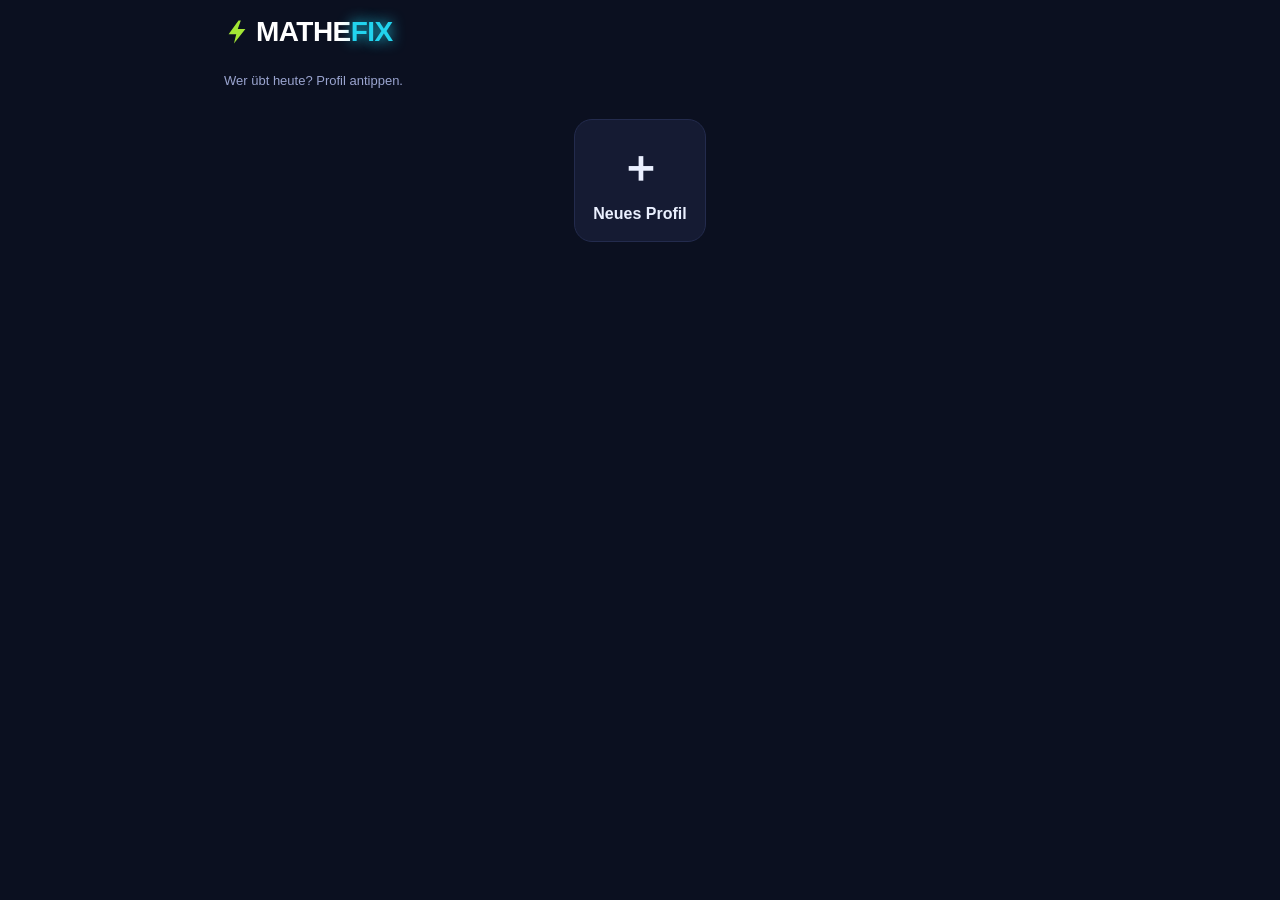
<file: index.html>
<!doctype html>
<html lang="de">
  <head>
    <meta charset="UTF-8" />
    <meta name="viewport" content="width=device-width, initial-scale=1.0, user-scalable=no" />
    <meta name="theme-color" content="#0B1020" />
    <link
      rel="icon"
      href="data:image/svg+xml,%3Csvg xmlns='http://www.w3.org/2000/svg' viewBox='0 0 34 34'%3E%3Crect width='34' height='34' rx='8' fill='%230B1020'/%3E%3Cpolygon points='19,4 8,20 15,20 13,30 26,13 17,13 21,4' fill='%23A3E635'/%3E%3C/svg%3E"
    />
    <link rel="manifest" href="manifest.webmanifest" />
    <title>Mathefix</title>
    <link rel="stylesheet" href="css/app.css" />
    <script defer src="js/app.js"></script>
  </head>
  <body>
    <div id="app">
      <div class="laden">
        <div class="laden-logo">MATHE<b>FIX</b></div>
        <p>wird geladen …</p>
      </div>
    </div>
  </body>
</html>
</file>
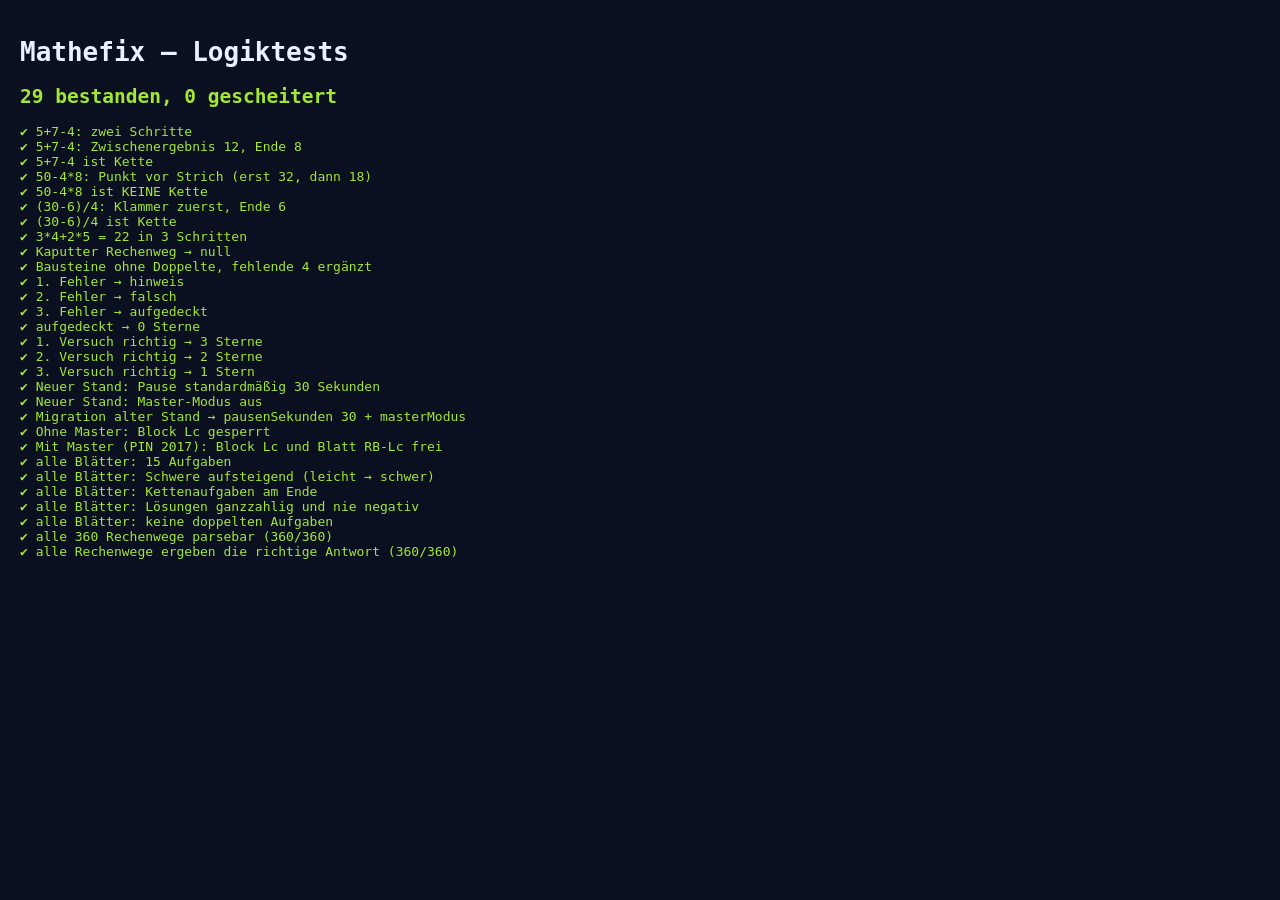
<file: tests.html>
<!doctype html>
<html lang="de">
  <head>
    <meta charset="UTF-8" />
    <title>Mathefix – Logiktests</title>
    <link rel="stylesheet" href="css/app.css" />
    <script defer src="js/app.js"></script>
    <style>
      body { padding: 20px; font-family: monospace; }
      .ok { color: #a3e635; }
      .fehler { color: #fb923c; font-weight: bold; }
    </style>
  </head>
  <body>
    <div id="app" style="display:none"></div>
    <h1>Mathefix – Logiktests</h1>
    <div id="ergebnisse">läuft …</div>
    <script>
      window.addEventListener("load", async () => {
        const ausgabe = document.getElementById("ergebnisse");
        ausgabe.textContent = "";
        let bestanden = 0, gescheitert = 0;
        const pruefe = (name, bedingung) => {
          const z = document.createElement("div");
          z.className = bedingung ? "ok" : "fehler";
          z.textContent = (bedingung ? "✔ " : "✘ ") + name;
          ausgabe.append(z);
          bedingung ? bestanden++ : gescheitert++;
        };

        // --- Rechenweg-Parser ---
        const s1 = rechenwegSchritte(rechenwegParsen("5 + 7 - 4"));
        pruefe("5+7-4: zwei Schritte", s1.length === 2);
        pruefe("5+7-4: Zwischenergebnis 12, Ende 8", s1[0].ergebnis === 12 && s1[1].ergebnis === 8);
        pruefe("5+7-4 ist Kette", schritteSindKette(s1));
        const s2 = rechenwegSchritte(rechenwegParsen("50 - 4 * 8"));
        pruefe("50-4*8: Punkt vor Strich (erst 32, dann 18)", s2[0].ergebnis === 32 && s2[1].ergebnis === 18);
        pruefe("50-4*8 ist KEINE Kette", !schritteSindKette(s2));
        const s3 = rechenwegSchritte(rechenwegParsen("(30 - 6) / 4"));
        pruefe("(30-6)/4: Klammer zuerst, Ende 6", s3[0].ergebnis === 24 && s3[1].ergebnis === 6);
        pruefe("(30-6)/4 ist Kette", schritteSindKette(s3));
        const s4 = rechenwegSchritte(rechenwegParsen("3 * 4 + 2 * 5"));
        pruefe("3*4+2*5 = 22 in 3 Schritten", s4.length === 3 && s4[2].ergebnis === 22);
        pruefe("Kaputter Rechenweg → null", rechenwegParsen("5 + + 3") === null);

        // --- Bausteine ---
        const bz = bausteinZahlen({ geschichte: "Elif hat 5 Zuckerl und 5 Kekse, dazu 7.", frage: "Wie viele?", rechenweg: "5 + 7 - 4" });
        pruefe("Bausteine ohne Doppelte, fehlende 4 ergänzt", bz.join(",") === "5,7,4");

        // --- Versuchslogik: 1. Fehler → Tipp, 3. Fehler → aufgedeckt ---
        const aufgabe = { antwort: 8 };
        let z = Wn();
        pruefe("1. Fehler → hinweis", Gn(z, aufgabe, 9) === "hinweis" && z.hinweisSichtbar);
        pruefe("2. Fehler → falsch", Gn(z, aufgabe, 7) === "falsch");
        pruefe("3. Fehler → aufgedeckt", Gn(z, aufgabe, 6) === "aufgedeckt" && z.aufgedeckt);
        pruefe("aufgedeckt → 0 Sterne", ge(z) === 0);
        z = Wn(); Gn(z, aufgabe, 8);
        pruefe("1. Versuch richtig → 3 Sterne", ge(z) === 3);
        z = Wn(); Gn(z, aufgabe, 9); Gn(z, aufgabe, 8);
        pruefe("2. Versuch richtig → 2 Sterne", ge(z) === 2);
        z = Wn(); Gn(z, aufgabe, 9); Gn(z, aufgabe, 7); Gn(z, aufgabe, 8);
        pruefe("3. Versuch richtig → 1 Stern", ge(z) === 1);

        // --- Pause & Master-Modus ---
        pruefe("Neuer Stand: Pause standardmäßig 30 Sekunden", zn().eltern.pausenSekunden === 30);
        pruefe("Neuer Stand: Master-Modus aus", zn().eltern.masterModus === false);
        const alt = { version: 1, kinder: [], eltern: { pausenMinuten: 1 } };
        be(alt);
        pruefe("Migration alter Stand → pausenSekunden 30 + masterModus", alt.eltern.pausenSekunden === 30 && alt.eltern.masterModus === false);
        const testkind = Sn("Test", "🤖");
        pruefe("Ohne Master: Block Lc gesperrt", q(testkind, "Lc") === false);
        masterModus = true;
        pruefe("Mit Master (PIN 2017): Block Lc und Blatt RB-Lc frei", q(testkind, "Lc") === true && q(testkind, "RB-Lc") === true);
        masterModus = false;

        // --- Rechenblatt-Generator: leicht → schwer ---
        const regeln = await fetch("data/rechenblatt_regeln.json").then(r => r.json());
        const gruppen = ["A", "B", "C", "D", "E", "F", "G", "H", "I", "J", "K", "L"];
        let aufsteigend = true, anzahlOk = true, kettenHinten = true, ganzzahlig = true, unikat = true;
        for (const g of gruppen)
          for (const seed of [1, 7, 42, 99, 12345]) {
            const blatt = Un(regeln[g], seed);
            anzahlOk &&= blatt.length === regeln[g].anzahl;
            aufsteigend &&= blatt.every((a, i) => i === 0 || a.schwere >= blatt[i - 1].schwere);
            const ersteKette = blatt.findIndex(a => a.kette);
            kettenHinten &&= ersteKette < 0 || blatt.slice(ersteKette).every(a => a.kette);
            ganzzahlig &&= blatt.every(a => Number.isInteger(a.loesung) && a.loesung >= 0);
            unikat &&= new Set(blatt.map(a => a.term)).size === blatt.length;
          }
        pruefe("alle Blätter: 15 Aufgaben", anzahlOk);
        pruefe("alle Blätter: Schwere aufsteigend (leicht → schwer)", aufsteigend);
        pruefe("alle Blätter: Kettenaufgaben am Ende", kettenHinten);
        pruefe("alle Blätter: Lösungen ganzzahlig und nie negativ", ganzzahlig);
        pruefe("alle Blätter: keine doppelten Aufgaben", unikat);

        // --- Alle 360 Rechenwege der Textaufgaben sind parsebar und stimmen ---
        const aufgaben = await fetch("data/aufgaben.json").then(r => r.json());
        let parsebar = 0, korrekt = 0;
        for (const a of aufgaben) {
          const baum = rechenwegParsen(a.rechenweg);
          if (!baum) continue;
          parsebar++;
          const schritte = rechenwegSchritte(baum);
          schritte[schritte.length - 1].ergebnis === a.antwort && korrekt++;
        }
        pruefe(`alle 360 Rechenwege parsebar (${parsebar}/360)`, parsebar === 360);
        pruefe(`alle Rechenwege ergeben die richtige Antwort (${korrekt}/360)`, korrekt === 360);

        const fazit = document.createElement("h2");
        fazit.className = gescheitert === 0 ? "ok" : "fehler";
        fazit.textContent = `${bestanden} bestanden, ${gescheitert} gescheitert`;
        ausgabe.prepend(fazit);
      });
    </script>
  </body>
</html>
</file>
<file: css/app.css>
:root {
    --grund: #0b1020;
    --karte: #151b33;
    --karte2: #1c2445;
    --rand: #232b4d;
    --rand2: #2a3563;
    --text: #eaf0ff;
    --text-leise: #9aa4cf;
    --cyan: #22d3ee;
    --lime: #a3e635;
    --pink: #f472b6;
    --orange: #fb923c;
    --violett: #a78bfa;
    --gold: #facc15;
    --rot: #fb7185;
    --eingabe: #0f1530
}

* {
    box-sizing: border-box;
    -webkit-tap-highlight-color: transparent
}

html,
body {
    margin: 0;
    padding: 0;
    height: 100%
}

body {
    background: var(--grund);
    color: var(--text);
    font-family: Segoe UI, Roboto, Helvetica Neue, sans-serif;
    overscroll-behavior: none
}

#app {
    min-height: 100vh;
    min-height: 100dvh;
    display: flex;
    flex-direction: column
}

button {
    font-family: inherit
}

.laden {
    flex: 1;
    display: flex;
    flex-direction: column;
    align-items: center;
    justify-content: center;
    gap: 10px;
    min-height: 100vh;
    color: var(--text-leise)
}

.laden-logo,
.logo {
    font-weight: 900;
    font-size: 28px;
    letter-spacing: -.02em;
    color: #fff
}

.laden-logo b,
.logo b {
    color: var(--cyan);
    text-shadow: 0 0 14px var(--cyan)
}

.logo-blitz {
    width: 26px;
    height: 26px;
    vertical-align: -4px;
    margin-right: 6px
}

.schirm {
    flex: 1;
    display: flex;
    flex-direction: column;
    width: 100%;
    max-width: 860px;
    margin: 0 auto;
    padding: 12px 14px 20px
}

.kopf {
    display: flex;
    justify-content: space-between;
    align-items: center;
    gap: 10px;
    padding: 4px 0 12px
}

.kopf .rechts {
    display: flex;
    gap: 8px;
    align-items: center
}

.karte {
    background: var(--karte);
    border: 1px solid var(--rand);
    border-radius: 16px;
    padding: 14px 16px;
    margin-bottom: 12px
}

.knopf {
    background: var(--karte2);
    border: 1px solid var(--rand2);
    color: var(--text);
    border-radius: 12px;
    padding: 10px 16px;
    font-size: 16px;
    font-weight: 700;
    cursor: pointer;
    transition: transform .06s ease
}

.knopf:active {
    transform: scale(.97)
}

.knopf.primaer {
    background: var(--cyan);
    color: var(--grund);
    border-color: var(--cyan);
    box-shadow: 0 0 16px #22d3ee8c
}

.knopf.gruen {
    background: var(--lime);
    color: var(--grund);
    border-color: var(--lime);
    box-shadow: 0 0 14px #a3e63573
}

.knopf.leise {
    background: transparent;
    border-color: var(--rand2);
    color: var(--text-leise)
}

.knopf.gross {
    font-size: 19px;
    padding: 14px 26px
}

.knopf:disabled {
    opacity: .4;
    cursor: default
}

.hinweis-leise {
    color: var(--text-leise);
    font-size: 13px
}

.abstand {
    flex: 1
}

.profil-gitter {
    display: flex;
    flex-wrap: wrap;
    gap: 14px;
    justify-content: center;
    margin-top: 18px
}

.profil-knopf {
    width: 132px;
    padding: 18px 10px;
    text-align: center;
    background: var(--karte);
    border: 1px solid var(--rand);
    border-radius: 18px;
    color: var(--text);
    font-size: 16px;
    font-weight: 700;
    cursor: pointer
}

.profil-knopf:hover {
    border-color: var(--cyan);
    box-shadow: 0 0 14px #22d3ee4d
}

.profil-avatar {
    font-size: 44px;
    display: block;
    margin-bottom: 8px
}

.avatar-wahl {
    display: flex;
    flex-wrap: wrap;
    gap: 8px;
    margin: 10px 0
}

.avatar-wahl button {
    font-size: 26px;
    padding: 8px;
    background: var(--karte2);
    border: 2px solid var(--rand2);
    border-radius: 12px;
    cursor: pointer
}

.avatar-wahl button.gewaehlt {
    border-color: var(--cyan);
    box-shadow: 0 0 10px var(--cyan)
}

.feld {
    width: 100%;
    background: var(--eingabe);
    border: 1px solid var(--rand2);
    color: var(--text);
    border-radius: 10px;
    padding: 10px 12px;
    font-size: 17px
}

.feld:focus {
    outline: none;
    border-color: var(--cyan)
}

label {
    display: block;
    margin: 10px 0 4px;
    color: var(--text-leise);
    font-size: 14px
}

.gruppe-karte {
    border-left: 4px solid var(--gfarbe, var(--cyan))
}

.gruppe-kopf {
    display: flex;
    align-items: center;
    gap: 10px;
    margin-bottom: 10px
}

.gruppe-tag {
    width: 32px;
    height: 32px;
    border-radius: 9px;
    flex: none;
    display: flex;
    align-items: center;
    justify-content: center;
    font-weight: 900;
    color: var(--grund);
    background: var(--gfarbe, var(--cyan))
}

.gruppe-name {
    font-weight: 700
}

.gruppe-sterne {
    color: var(--gold);
    font-size: 13px;
    margin-left: auto;
    white-space: nowrap
}

.abzeichen {
    font-size: 20px;
    filter: drop-shadow(0 0 6px var(--gold))
}

.kachel-reihe {
    display: grid;
    grid-template-columns: repeat(3, 1fr);
    gap: 8px
}

.modul-titel {
    font-size: 14px;
    font-weight: 800;
    letter-spacing: .08em;
    text-transform: uppercase;
    color: var(--text-leise);
    margin: 14px 0 8px;
    border-bottom: 1px solid var(--rand2);
    padding-bottom: 4px
}

.kachel {
    border-radius: 12px;
    padding: 10px 6px;
    text-align: center;
    font-size: 13px;
    font-weight: 700;
    background: var(--karte2);
    border: 1px solid var(--rand2);
    color: var(--text-leise);
    cursor: pointer;
    line-height: 1.5
}

.kachel .sterne {
    color: var(--gold);
    font-size: 12px;
    display: block
}

.kachel.fertig {
    color: var(--text)
}

.kachel.aktiv {
    color: #fff;
    border-color: var(--gfarbe, var(--cyan));
    box-shadow: 0 0 0 2px var(--gfarbe, var(--cyan)), 0 0 18px var(--gfarbe, var(--cyan))
}

.kachel.gesperrt {
    opacity: .4;
    cursor: default
}

.gesperrt-gruppe {
    opacity: .55
}

.banner {
    background: var(--karte2);
    border: 1px solid var(--lime);
    border-radius: 12px;
    padding: 10px 14px;
    margin-bottom: 12px;
    font-weight: 600
}

.aufgabe-schirm {
    max-width: 760px
}

.fortschritt {
    display: flex;
    gap: 5px;
    margin: 4px 0 10px
}

.fortschritt i {
    flex: 1;
    height: 6px;
    border-radius: 3px;
    background: var(--rand2)
}

.fortschritt i.geschafft {
    background: var(--cyan);
    box-shadow: 0 0 8px var(--cyan)
}

.fortschritt i.jetzt {
    background: var(--text-leise)
}

.geschichte {
    font-size: 18px;
    line-height: 1.55;
    margin: 4px 0 8px
}

.frage {
    font-weight: 800;
    font-size: 19px;
    color: var(--lime);
    margin-bottom: 10px
}

.symbol {
    font-size: 26px;
    float: right;
    margin-left: 8px
}

.eingabe-zeile {
    display: flex;
    align-items: center;
    gap: 10px;
    margin-bottom: 8px
}

.eingabe-anzeige {
    flex: 1;
    background: var(--eingabe);
    border: 2px solid var(--cyan);
    border-radius: 14px;
    font-size: 32px;
    font-weight: 800;
    padding: 8px 16px;
    color: #fff;
    letter-spacing: .1em;
    min-height: 56px;
    text-align: right;
    box-shadow: 0 0 18px #22d3ee59
}

.eingabe-anzeige.leer {
    color: var(--text-leise)
}

.eingabe-anzeige.falsch {
    border-color: var(--rot);
    box-shadow: 0 0 18px #fb718580;
    animation: wackeln .35s
}

@keyframes wackeln {

    0%,
    to {
        transform: translate(0)
    }

    25% {
        transform: translate(-7px)
    }

    75% {
        transform: translate(7px)
    }
}

.zahlenfeld {
    display: grid;
    grid-template-columns: repeat(3, 1fr);
    gap: 8px;
    margin-top: 10px
}

.zahlenfeld button {
    background: var(--karte2);
    border: 1px solid var(--rand2);
    color: var(--text);
    border-radius: 12px;
    padding: 13px;
    text-align: center;
    font-weight: 800;
    font-size: 22px;
    cursor: pointer;
    touch-action: manipulation
}

.zahlenfeld button:active {
    transform: scale(.96)
}

.zahlenfeld .los {
    background: var(--cyan);
    color: var(--grund);
    box-shadow: 0 0 16px var(--cyan)
}

.hinweis-box {
    background: var(--karte2);
    border: 1px solid var(--gold);
    border-radius: 12px;
    padding: 10px 14px;
    margin: 10px 0;
    line-height: 1.5
}

.hinweis-box b {
    color: var(--gold)
}

.loesung-box {
    background: var(--karte2);
    border: 1px solid var(--cyan);
    border-radius: 12px;
    padding: 10px 14px;
    margin: 10px 0;
    line-height: 1.55
}

.loesung-box b {
    color: var(--cyan)
}

.figur-zeile {
    display: flex;
    align-items: flex-end;
    gap: 10px;
    margin-top: 12px;
    min-height: 96px
}

.blase {
    background: var(--karte2);
    border: 1px solid var(--lime);
    border-radius: 14px;
    padding: 10px 14px;
    font-size: 15px;
    line-height: 1.45;
    flex: 1
}

.sterne-gross {
    font-size: 26px;
    color: var(--gold);
    text-shadow: 0 0 12px var(--gold)
}

.pause-schirm {
    align-items: center;
    justify-content: center;
    text-align: center;
    gap: 14px;
    display: flex;
    flex-direction: column;
    flex: 1
}

.pause-zahl {
    font-size: 84px;
    font-weight: 900;
    color: var(--cyan);
    text-shadow: 0 0 26px var(--cyan);
    font-variant-numeric: tabular-nums
}

.pause-tipp {
    color: var(--text-leise);
    font-size: 17px;
    max-width: 420px;
    line-height: 1.5
}

.gross-titel {
    font-size: 26px;
    font-weight: 900;
    margin: 6px 0
}

.wert-reihe {
    display: flex;
    gap: 12px;
    flex-wrap: wrap;
    margin: 10px 0
}

.wert-kachel {
    background: var(--karte2);
    border: 1px solid var(--rand2);
    border-radius: 12px;
    padding: 10px 16px;
    text-align: center;
    flex: 1;
    min-width: 110px
}

.wert-kachel .zahl {
    font-size: 26px;
    font-weight: 900;
    color: var(--cyan)
}

.wert-kachel .was {
    font-size: 12px;
    color: var(--text-leise)
}

.konfetti {
    font-size: 40px;
    animation: huepf .9s ease infinite alternate;
    display: inline-block
}

@keyframes huepf {
    0% {
        transform: translateY(0)
    }

    to {
        transform: translateY(-10px)
    }
}

.konfetti-regen {
    position: fixed;
    inset: 0;
    pointer-events: none;
    overflow: hidden;
    z-index: 40
}

.konfetti-regen i {
    position: absolute;
    top: -16px;
    width: 10px;
    height: 14px;
    border-radius: 3px;
    opacity: .95;
    animation-name: konfetti-fall;
    animation-timing-function: linear;
    animation-fill-mode: forwards
}

@keyframes konfetti-fall {
    to {
        transform: translateY(106vh) rotate(560deg);
        opacity: .6
    }
}

.rb-gitter {
    display: grid;
    grid-template-columns: repeat(auto-fill, minmax(150px, 1fr));
    gap: 8px
}

.rb-aufgabe {
    background: var(--karte);
    border: 1px solid var(--rand);
    border-radius: 10px;
    padding: 7px 9px;
    display: flex;
    align-items: center;
    gap: 6px;
    font-size: 15px;
    font-weight: 700;
    cursor: pointer;
    white-space: nowrap
}

.rb-aufgabe .term {
    flex: 1
}

.rb-eingabe {
    min-width: 46px;
    padding: 4px 6px;
    background: var(--eingabe);
    border: 1px solid var(--rand2);
    border-radius: 8px;
    text-align: center;
    color: #fff;
    font-weight: 800;
    min-height: 28px
}

.rb-aufgabe.aktivfeld .rb-eingabe {
    border-color: var(--cyan);
    box-shadow: 0 0 8px var(--cyan)
}

.rb-aufgabe.richtig {
    border-color: var(--lime)
}

.rb-aufgabe.richtig .rb-eingabe {
    border-color: var(--lime);
    color: var(--lime)
}

.rb-aufgabe.falsch {
    border-color: var(--rot)
}

.rb-aufgabe.falsch .rb-eingabe {
    border-color: var(--rot);
    color: var(--rot)
}

.rb-loesung {
    color: var(--lime);
    font-size: 13px;
    margin-left: 4px
}

.rb-fuss {
    position: sticky;
    bottom: 0;
    background: var(--grund);
    padding: 10px 0 4px
}

.tabelle {
    width: 100%;
    border-collapse: collapse;
    font-size: 14px;
    margin: 8px 0
}

.tabelle th,
.tabelle td {
    border-bottom: 1px solid var(--rand);
    padding: 7px 8px;
    text-align: left
}

.tabelle th {
    color: var(--text-leise);
    font-weight: 600
}

.tab-leiste {
    display: flex;
    gap: 8px;
    flex-wrap: wrap;
    margin-bottom: 12px
}

.tab-leiste .knopf.gewaehlt {
    background: var(--cyan);
    color: var(--grund);
    border-color: var(--cyan)
}

.fehler-eintrag {
    border-left: 3px solid var(--rot);
    padding-left: 10px;
    margin: 8px 0;
    font-size: 14px;
    line-height: 1.5
}

.journal-eintrag {
    border-left: 3px solid var(--rand2);
    padding-left: 10px;
    margin: 8px 0;
    font-size: 14px
}

.modal-hintergrund {
    position: fixed;
    inset: 0;
    background: #040610bf;
    display: flex;
    align-items: center;
    justify-content: center;
    z-index: 50;
    padding: 16px
}

.modal {
    background: var(--karte);
    border: 1px solid var(--rand2);
    border-radius: 16px;
    padding: 18px;
    width: 100%;
    max-width: 380px
}

.modal h3 {
    margin: 0 0 10px
}

.pin-anzeige {
    display: flex;
    gap: 10px;
    justify-content: center;
    margin: 12px 0
}

.pin-punkt {
    width: 16px;
    height: 16px;
    border-radius: 50%;
    background: var(--rand2)
}

.pin-punkt.voll {
    background: var(--cyan);
    box-shadow: 0 0 8px var(--cyan)
}

@media(min-width:700px) {
    .aufgabe-schirm .karte {
        display: grid;
        grid-template-columns: 1fr 250px;
        column-gap: 18px
    }

    .aufgabe-schirm .karte>* {
        grid-column: 1
    }

    .aufgabe-schirm .karte>.zahlenfeld {
        grid-column: 2;
        grid-row: 1 / span 6;
        align-self: center;
        margin-top: 0
    }

    .aufgabe-schirm .geschichte {
        font-size: 19px
    }
}

@media(max-width:420px) {
    .rb-gitter {
        grid-template-columns: repeat(2, 1fr)
    }
}

/* ============================================================
   Zahlen-Baukasten (Zieh-Bausteine + Kästchen untereinander)
   ============================================================ */
.baukasten {
    margin: 12px 0;
    padding: 12px;
    background: var(--karte2);
    border: 1px solid var(--rand2);
    border-radius: 14px
}

.bk-titel {
    color: var(--text-leise);
    font-size: 14px;
    margin-bottom: 8px
}

.bk-chips {
    display: flex;
    flex-wrap: wrap;
    gap: 8px;
    margin-bottom: 12px
}

.bk-chip {
    min-width: 46px;
    padding: 8px 12px;
    font-size: 20px;
    font-weight: 800;
    color: var(--grund);
    background: var(--cyan);
    border: none;
    border-radius: 10px;
    cursor: grab;
    touch-action: none;
    box-shadow: 0 2px 0 rgba(0, 0, 0, .35)
}

.bk-chip:active {
    cursor: grabbing;
    transform: scale(1.06)
}

.bk-geist {
    position: fixed;
    z-index: 99;
    transform: translate(-50%, -120%);
    pointer-events: none;
    opacity: .9
}

.bk-rechnung {
    display: inline-flex;
    flex-direction: column;
    gap: 6px
}

.bk-zeile {
    display: flex;
    align-items: center;
    gap: 10px
}

.bk-op {
    width: 26px;
    text-align: right;
    font-size: 22px;
    font-weight: 800;
    color: var(--gold)
}

.bk-slot {
    display: inline-flex;
    align-items: center;
    justify-content: center;
    min-width: 58px;
    height: 44px;
    font-size: 21px;
    font-weight: 800;
    color: var(--text);
    background: var(--grund);
    border: 2px dashed var(--rand2);
    border-radius: 10px;
    cursor: pointer
}

.bk-slot.ziel {
    border-color: var(--cyan);
    box-shadow: 0 0 10px var(--cyan)
}

.bk-slot.voll {
    border-style: solid
}

.bk-slot.passt {
    border-color: var(--lime);
    color: var(--lime)
}

.bk-slot.voll:not(.passt) {
    border-color: var(--orange);
    color: var(--orange)
}

.bk-ergebnis {
    border-top: 2px solid var(--rand2);
    padding-top: 6px;
    margin-top: 2px
}

.bk-frage {
    min-width: 58px;
    text-align: center;
    font-size: 22px;
    font-weight: 800;
    color: var(--text-leise)
}

.bk-schritt-nr {
    width: 22px;
    color: var(--text-leise);
    font-weight: 700
}

.bk-merker {
    display: inline-flex;
    align-items: center;
    justify-content: center;
    min-width: 46px;
    height: 40px;
    font-size: 16px;
    font-weight: 800;
    color: var(--violett);
    background: var(--grund);
    border: 2px solid var(--violett);
    border-radius: 10px
}

/* ============================================================
   Illustrative Aufdeckung (nach dem 3. Fehler)
   ============================================================ */
.illu-schritte {
    margin-top: 10px;
    display: flex;
    flex-direction: column;
    gap: 8px
}

.illu-zeile {
    opacity: 0;
    animation: illu-auf .6s ease forwards
}

@keyframes illu-auf {
    from {
        opacity: 0;
        transform: translateY(6px)
    }
    to {
        opacity: 1;
        transform: none
    }
}

.illu-term {
    font-size: 21px;
    font-weight: 800
}

.illu-ergebnis {
    font-size: 21px;
    font-weight: 900;
    color: var(--lime)
}

.illu-bild {
    font-size: 20px;
    letter-spacing: 2px;
    margin-top: 2px
}

.illu-plus {
    color: var(--gold);
    font-weight: 900
}

.illu-weg {
    opacity: .35;
    filter: grayscale(1);
    text-decoration: line-through
}

/* Treppenform: Tippfelder für Zwischenergebnisse */
.bk-rechnung {
    max-width: 100%;
    overflow-x: auto;
    padding-bottom: 4px
}

.bk-tipp {
    display: inline-flex;
    align-items: center;
    justify-content: center;
    min-width: 58px;
    height: 44px;
    font-size: 21px;
    font-weight: 800;
    color: var(--text);
    background: var(--grund);
    border: 2px solid var(--cyan);
    border-radius: 10px;
    cursor: pointer
}

.bk-tipp:empty::before {
    content: "tippen";
    font-size: 11px;
    font-weight: 700;
    color: var(--text-leise)
}

.bk-tipp.aktiv {
    box-shadow: 0 0 12px var(--cyan);
    background: #10203a
}

.bk-tipp.passt {
    border-color: var(--lime);
    color: var(--lime)
}

.bk-tipp.daneben {
    border-color: var(--orange);
    color: var(--orange)
}

/* Weiter-Pfeil rechts neben dem Antwortfeld (statt breitem Balken unten) */
.weiter-pfeil {
    width: 56px;
    height: 56px;
    flex: 0 0 56px;
    border-radius: 50%;
    font-size: 28px;
    font-weight: 900;
    padding: 0;
    display: flex;
    align-items: center;
    justify-content: center;
    animation: pfeil-puls 1.2s ease-in-out infinite
}

@keyframes pfeil-puls {
    0%, 100% {
        transform: scale(1)
    }
    50% {
        transform: scale(1.12)
    }
}
</file>
